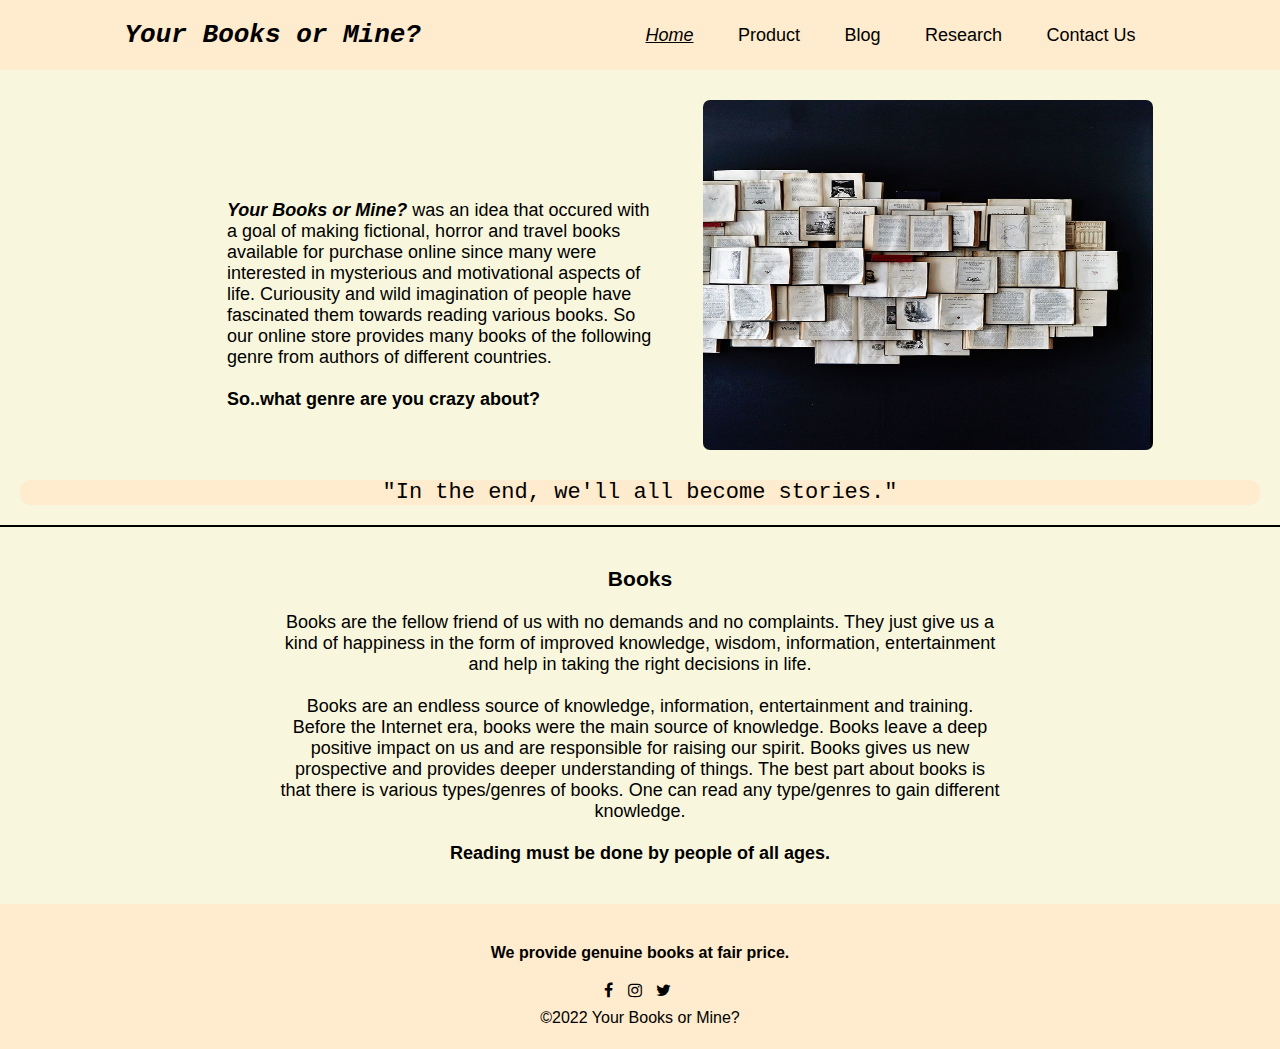
<file: index.html>
<!DOCTYPE html>
<html lang="en">
<head>
  <meta charset="UTF-8">
  <meta http-equiv="X-UA-Compatible" content="IE=edge">
  <meta name="viewport" content="width=device-width, initial-scale=1.0">
  <meta name="description" content="fictional, horror and inspirational books.">
  <title>Your Books or Mine?</title>
  <!-- linking social media icons -->
  <link rel="stylesheet" href="https://cdnjs.cloudflare.com/ajax/libs/font-awesome/4.7.0/css/font-awesome.min.css">
  <style>
    /* style for entire page */
    *{
      box-sizing: border-box;
      margin: 0px;
      padding: 0px;
      font-family: Arial, Helvetica, sans-serif;
    }
    /* style header h1 */
    h1{
      padding-right: 100px;
      font-style: italic;
      font-family: monospace;
    }
    /* style for quote div */
    .quote{
      text-align: center;
      margin: 20px;
      font-size: 22px;
      font-family: monospace;
      background-color:#ffebcd;
      border-radius: 10px;
    }
    /* styling main class div */
    .main{
      display: flex;
      justify-content:center;
      margin-top: 20px;
    }
  </style>
  <link rel="stylesheet" href="css/style.css">
</head>
<body style="background-color:#DAAA63;">
  <!-- wrapper for page -->
  <div style="width:100%;height:100%;background-color:#f8f7de;">
    <header>  
      <div>
        <h1>Your Books or Mine?</h1>
      </div>
        <!-- navigation bar  -->
          <nav>
             <ul>
               <li class="active"><a href="index.html">Home</a></li>
               <li><a href="webpages/product.html">Product</a></li>
               <li><a href="webpages/blog.html">Blog</a></li>
               <li><a href="webpages/research.html">Research</a></li>
               <li><a href="webpages/contact.html">Contact Us</a></li>
             </ul>
          </nav>
    </header>
    <!-- info about page -->
    <div class="main"> 
      <div class="info">
        <p>
         <span style="font-style: italic; ;"><strong>Your Books or Mine?</strong></span> was an idea that occured with a goal
         of making fictional, horror and travel books available for purchase online since many were interested in mysterious
         and motivational aspects of life. Curiousity and wild imagination of people have fascinated them towards reading various
         books. So our online store provides many books of the following genre from authors of different countries.
         <br><br>
         <strong>So..what genre are you crazy about? </strong>
        </p>
      </div>
      <div>
        <img src="images/bookish.jpeg" alt="some book.">
      </div>
    </div>
    <!-- div for quote -->
    <div>
      <p class="quote">"In the end, we'll all become stories."</p>
    </div>
    <hr color="black" size="3px">
    <!-- div for info about books -->
    <div class="info2">
      <div style="width: 60%;text-align: center;">
        <h3>Books</h3><br>
        <p>
          Books are the fellow friend of us with no demands and no complaints. They just give us a kind of happiness in 
          the form of improved knowledge, wisdom, information, entertainment and help in taking the right decisions in life.
        </p><br>
        <p>
          Books are an endless source of knowledge, information, entertainment and training. 
          Before the Internet era, books were the main source of knowledge. Books leave a deep positive impact on us
          and are responsible for raising our spirit. Books gives us new prospective and provides deeper understanding of things.
          The best part about books is that there is various types/genres of books. One can read any type/genres to gain
          different knowledge.
        </p><br>
        <p>
         <strong>Reading must be done by people of all ages.</strong>
        </p>
      </div>
    </div>
    <!-- footer using table tag -->
    <footer align="center">
      <div class="footer">
        <table style="width: 100%;">
          <tr>
            <td>
              <p>
               <h4> We provide genuine books at fair price. </h4>
              </p><br>
            </td>
          </tr>
          <tr>
            <td> <!-- link for social media -->
              <a href="#" class="fa fa-facebook"></a>
	            <a href="#" class="fa fa-instagram"></a>
            	<a href="#" class="fa fa-twitter"></a>
            </td>
          </tr><br>
          <tr>
            <td>
              &copy;2022 Your Books or Mine? 
            </td>
          </tr>
        </table>
      </div>
    </footer>
  </div>
</body>
</html>
</file>
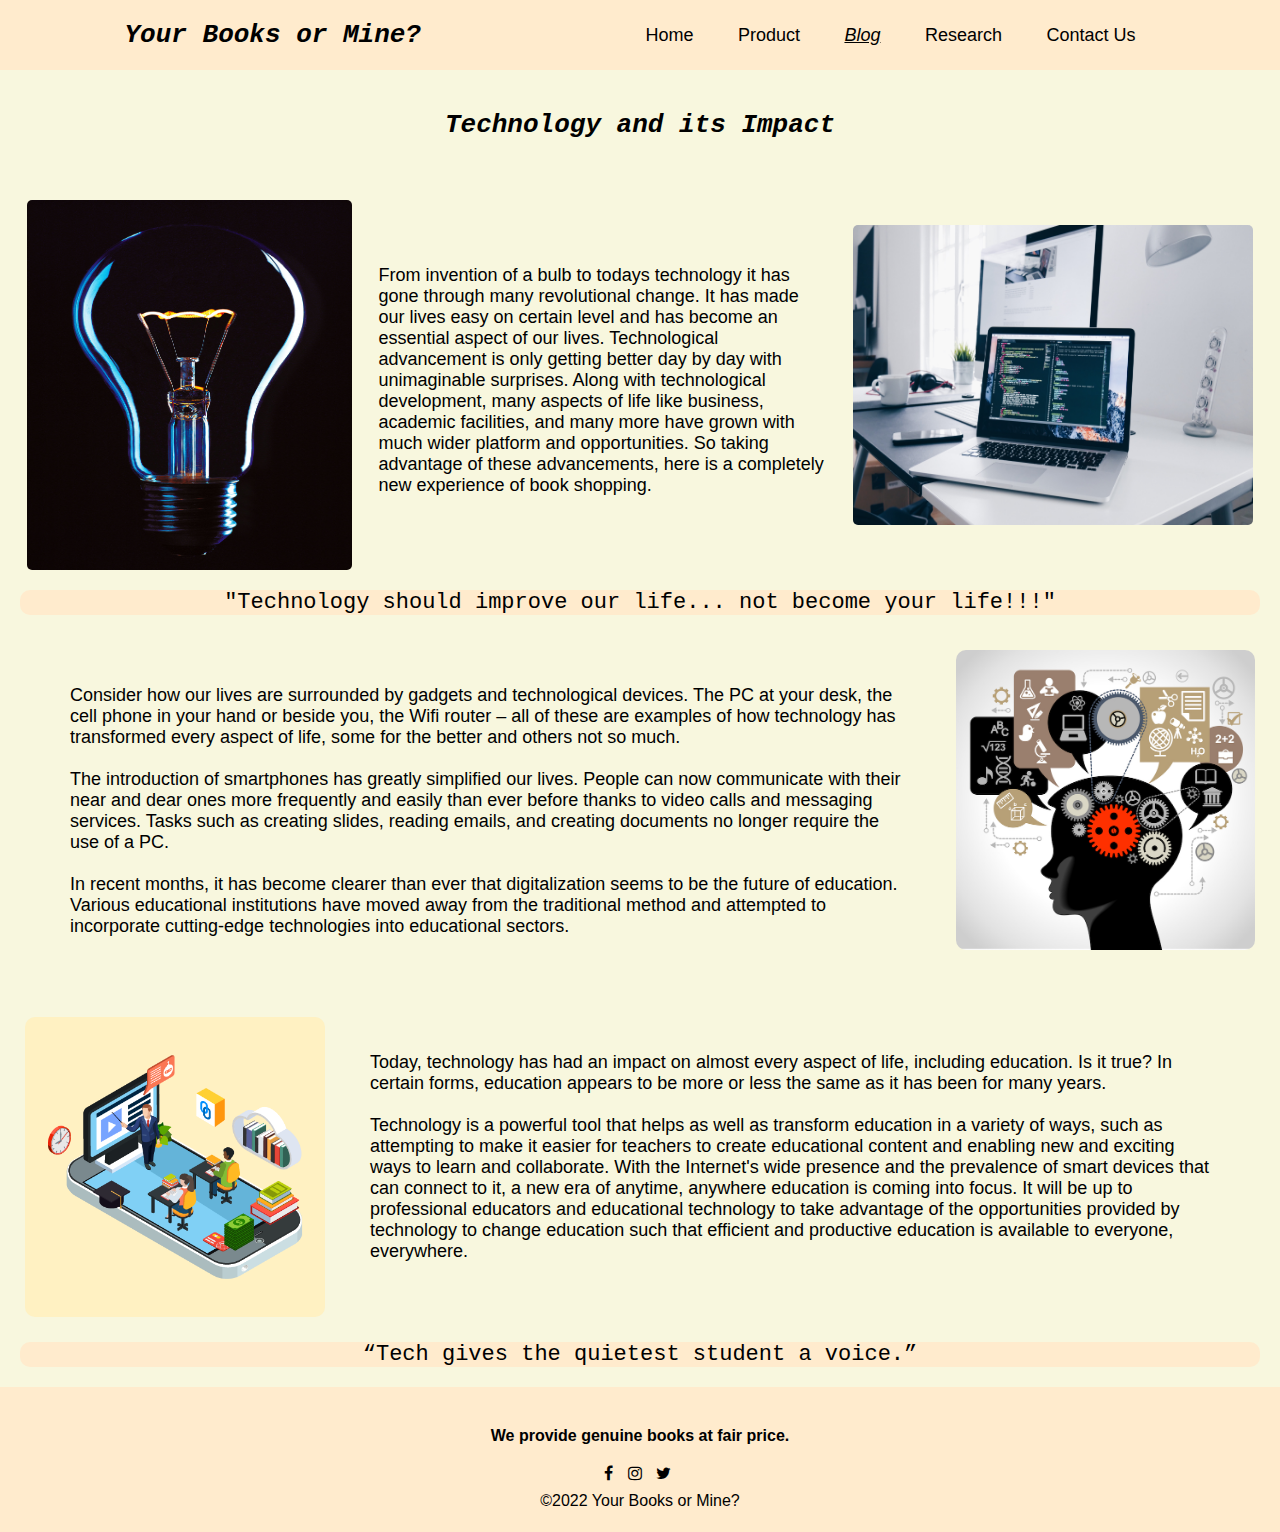
<file: webpages/blog.html>
<!DOCTYPE html>
<html lang="en">
<head>
  <meta charset="UTF-8">
  <meta http-equiv="X-UA-Compatible" content="IE=edge">
  <meta name="viewport" content="width=device-width, initial-scale=1.0">
  <title>Your Books or Mine?</title>
  <!-- linking social media icons -->
  <link rel="stylesheet" href="https://cdnjs.cloudflare.com/ajax/libs/font-awesome/4.7.0/css/font-awesome.min.css">
  <style>
    /* style for entire page */
    *{
      box-sizing: border-box;
      margin: 0px;
      padding: 0px;
      font-family: Arial, Helvetica, sans-serif; 
    }
    /* style header h1 */
    h1{
      padding-right: 100px;
      font-style: italic;
      font-family: monospace;
    }
    /* style header link */
    h1 a{
      text-decoration: none;
      color:black;
      font-family: monospace;
    }
    /* styling h3 tag */
    h3{
      margin: 40px;
      font-style: italic;
      font-size: xx-large;
      font-family:monospace
    }
  </style>
  <link rel="stylesheet" href="../css/style.css">
</head>
<body style="background-color:#DAAA63;">
   <!-- wrapper for page -->
   <div style="width:100%;height:100%;background-color:#f8f7de;">
    <header>
      <div>
        <h1><a href="../index.html"> Your Books or Mine? </a></h1>
      </div>
        <!-- navigation bar  -->
          <nav>
             <ul>
               <li><a href="../index.html">Home</a></li>
               <li><a href="product.html">Product</a></li>
               <li class="active"><a href="blog.html">Blog</a></li>
               <li><a href="research.html">Research</a></li>
               <li><a href="contact.html">Contact Us</a></li>
             </ul>
          </nav>
    </header>  
    <!-- div for h3 title -->
    <div style="text-align: center;">
      <h3>Technology and its Impact</h3>
    </div>
    <!-- div for imgs and info -->
    <div class="container">
      <img src="../images/bulb.jpg" alt="bulb" style="height: 370px;width: 325px; border-radius: 5px;">
      <div style="padding-top: 75px; width: 35%;">
        <p>
          From invention of a bulb to todays technology it has gone through many 
          revolutional change. It has made our lives easy on certain level and has
          become an essential aspect of our lives. Technological advancement is only
          getting better day by day with unimaginable surprises. Along with technological
          development, many aspects of life like business, academic facilities, and many
          more have grown with much wider platform and opportunities. So taking advantage
          of these advancements, here is a completely new experience of book shopping.
        </p>
      </div>
      <img src="../images/current.jpg" alt="todaystech" style="height: 300px; width:400px;margin-top: 35px;border-radius: 5px;">
    </div>
    <!-- div for quote -->
    <div>
      <p class="quote">"Technology should improve our life... not become your life!!!"</p>
    </div>
    <!-- div for info and img -->
    <div style="display: flex;margin: 25px;">
      <p style="padding: 45px;">
        Consider how our lives are surrounded by gadgets and technological devices. 
        The PC at your desk, the cell phone in your hand or beside you, the Wifi router 
        – all of these are examples of how technology has transformed every aspect of 
        life, some for the better and others not so much. <br><br>
        The introduction of smartphones has greatly simplified our lives. People 
        can now communicate with their near and dear ones more frequently and easily 
        than ever before thanks to video calls and messaging services. Tasks such as 
        creating slides, reading emails, and creating documents no longer require the
        use of a PC. <br><br>
        In recent months, it has become clearer than ever that digitalization seems 
        to be the future of education. Various educational institutions have moved 
        away from the traditional method and attempted to incorporate cutting-edge 
        technologies into educational sectors.
      </p>
      <img src="../images/impact.jpeg" alt="impact" style="height: 300px;border-radius: 10px;">
    </div>
    <!-- div for img and info -->
    <div style="display: flex;margin: 25px;">
      <img src="../images/eduaction.png" alt="educationsector" style="height: 300px;border-radius: 10px;">
      <p style="padding: 45px;">
        Today, technology has had an impact on almost every aspect of life, including 
        education. Is it true? In certain forms, education appears to be more or less 
        the same as it has been for many years. <br><br>
        Technology is a powerful tool that helps as well as transform education in a 
        variety of ways, such as attempting to make it easier for teachers to create 
        educational content and enabling new and exciting ways to learn and collaborate. 
        With the Internet's wide presence and the prevalence of smart devices that can 
        connect to it, a new era of anytime, anywhere education is coming into focus. 
        It will be up to professional educators and educational technology to take 
        advantage of the opportunities provided by technology to change education such 
        that efficient and productive education is available to everyone, everywhere.
      </p>
    </div>
    <!-- div for second quote -->
    <div>
      <p class="quote">“Tech gives the quietest student a voice.”</p>
    </div>
    <!-- footer using table tag -->
    <footer align="center">
      <div class="footer">
        <table style="width: 100%;">
          <tr>
            <td>
              <p>
               <h4> We provide genuine books at fair price. </h4>
              </p><br>
            </td>
          </tr>
          <tr>
            <td> <!-- link for social media -->
              <a href="#" class="fa fa-facebook"></a>
	            <a href="#" class="fa fa-instagram"></a>
            	<a href="#" class="fa fa-twitter"></a>
            </td>
          </tr><br>
          <tr>
            <td>
              &copy;2022 Your Books or Mine? 
            </td>
          </tr>
        </table>
      </div>
    </footer>
  </div>
</body>
</html>
</file>
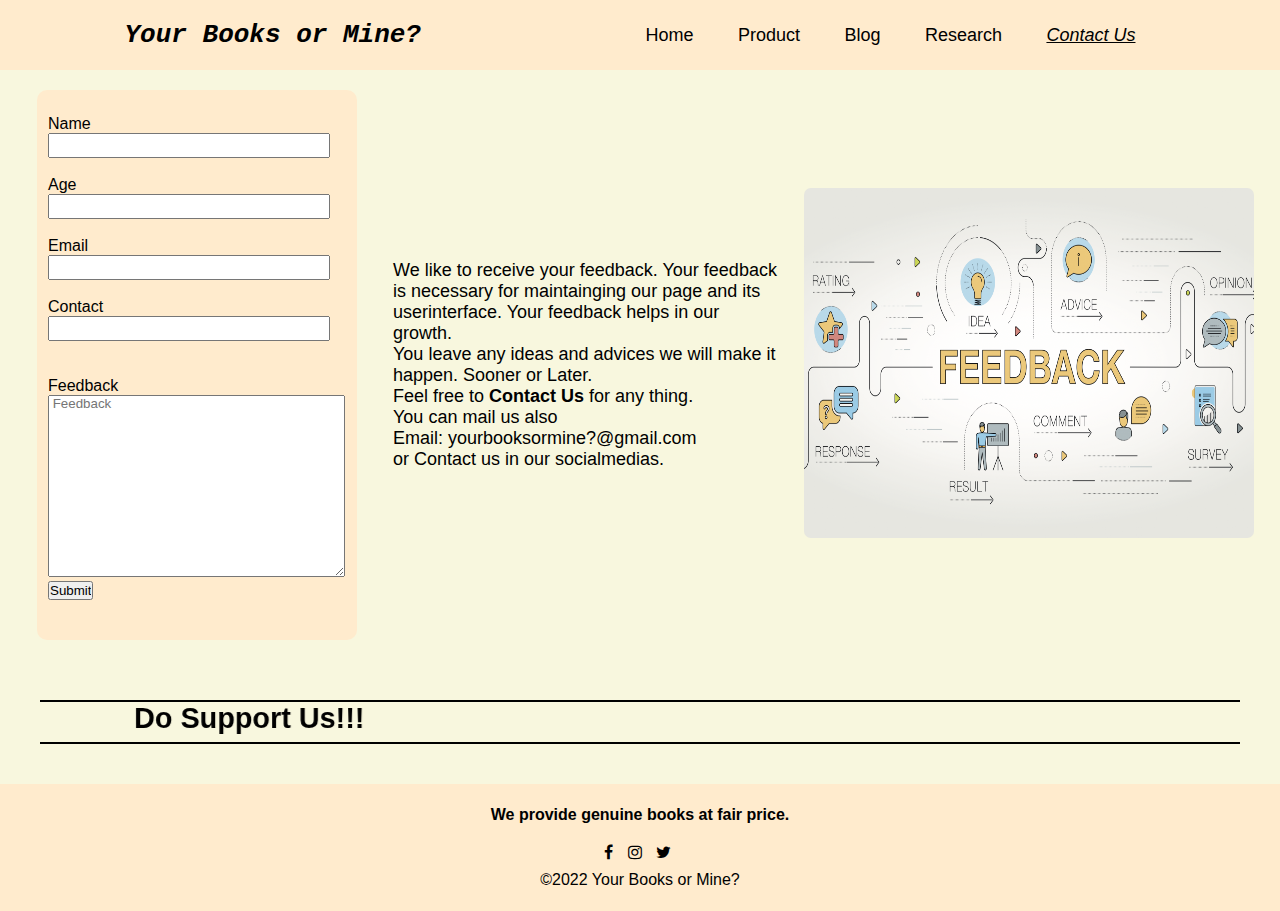
<file: webpages/contact.html>
<!DOCTYPE html>
<html lang="en">
<head>
  <meta charset="UTF-8">
  <meta http-equiv="X-UA-Compatible" content="IE=edge">
  <meta name="viewport" content="width=device-width, initial-scale=1.0">
  <title>Your Books or Mine?</title>
  <!-- linking social media icons -->
  <link rel="stylesheet" href="https://cdnjs.cloudflare.com/ajax/libs/font-awesome/4.7.0/css/font-awesome.min.css">
  <style>
    /* style for entire page */
     *{
      box-sizing: border-box;
      margin: 0px;
      padding: 0px;
      font-family: Arial, Helvetica, sans-serif; 
    }
    /* style for header h1 */
    h1{
      padding-right: 100px;
      font-style: italic;
      font-family: monospace;
    }
    /* style h1 link */
    h1 a{
      text-decoration: none;
      color:black;
      font-family: monospace;
    }
    /* style for img */
    img{
      height: 300px;
      margin: 10px;
      width: 450px; 
    }
    /* style for all p tags */
    p{
      font-size: 17px;
    }
  </style>
  <link rel="stylesheet" href="../css/style.css">
</head>
<body style="background-color:#DAAA63;">
   <!-- wrapper for page -->
  <div style="width:100%;height:100%;background-color:#f8f7de;">
    <header>
      <div>
        <h1><a href="../index.html"> Your Books or Mine? </a></h1>
      </div>
        <!-- navigation bar  -->
          <nav>
             <ul>
               <li><a href="../index.html">Home</a></li>
               <li><a href="product.html">Product</a></li>
               <li><a href="blog.html">Blog</a></li>
               <li><a href="research.html">Research</a></li>
               <li class="active"><a href="contact.html">Contact Us</a></li>
             </ul>
          </nav>
    </header>  
    <!-- div for form, img and info -->
    <div class="container01">
      <!-- div for form -->
      <div class="form">
        <form name="messageForm" onsubmit="validateForm()">
          <label>Name</label>
          <input type="text" name="name" class="input">
          <br>
          <label>Age</label>
          <input type="number" name="age" class="input">
          <br>
          <label>Email</label>
          <input type="text" name="mail" class="input">
          <br>
          <label>Contact</label>
          <input type="text" name="contact" class="input">
          <br><br>
          <label>Feedback</label>
          <br>
          <textarea rows="12" cols="35" name="message" placeholder=" Feedback "></textarea>
          <br>
          <input type="submit" value="Submit">
        </form>
      </div>
      <!-- div for info -->
      <div style="width: 30%;">
        <p>
          We like to receive your feedback. Your feedback is necessary for maintainging
          our page and its userinterface. Your feedback helps in our growth.
          <br>
          You leave any ideas and advices we will make it happen. Sooner or Later.
          <br>
          Feel free to <strong>Contact Us</strong> for any thing.
          <br>
          You can mail us also <br> Email: yourbooksormine?@gmail.com <br>
          or Contact us in our socialmedias.
        </p>
      </div>
      <!-- div for img -->
      <div>
        <img src="../images/Feedback.png" alt="">
      </div>
    </div>
    <!-- div for text animation -->
    <div style="height: 12%; font-size: larger;margin: 40px;">
      <hr color="black" size="3px">
      <h2><marquee behavior="alternate" direction="right" scrollamount="12"> Do Support Us!!!</marquee></h2>
      <hr color="black" size="3px">
    </div>
    <!-- footer using table tag -->
    <footer align="center">
      <div class="footer">
        <table style="width: 100%;">
          <tr>
            <td>
              <p>
               <h4> We provide genuine books at fair price. </h4>
              </p><br>
            </td>
          </tr>
          <tr>
            <td> <!-- link for social media -->
              <a href="#" class="fa fa-facebook"></a>
	            <a href="#" class="fa fa-instagram"></a>
            	<a href="#" class="fa fa-twitter"></a>
            </td>
          </tr>
          <tr>
            <td>
              &copy;2022 Your Books or Mine? 
            </td>
          </tr>
        </table>
      </div>
    </footer>
    <!-- js for form validation -->
    <script type="text/javascript">
			function validateForm()
      // calls all the field that does not need to be empty
			{
				var Name = document.forms["messageForm"]["name"].value;
				var age = document.forms["messageForm"]["age"].value;
        var mail = document.forms["messageForm"]["mail"].value;
        var contact = document.forms["messageForm"]["contact"].value;
				var messageDetails = document.forms["messageForm"]["message"].value;
				//alert(messageDetails);
				if (Name == "" || age == "" || mail == "" || contact == "" || messageDetails == "") 
				{
					alert("Fields are Empty!!! Provide Feedback");
				}
				else
				{
					alert("Your Feedback has been recorded")
				}
			}
		</script>
  </div>
</body>
</html>
</file>
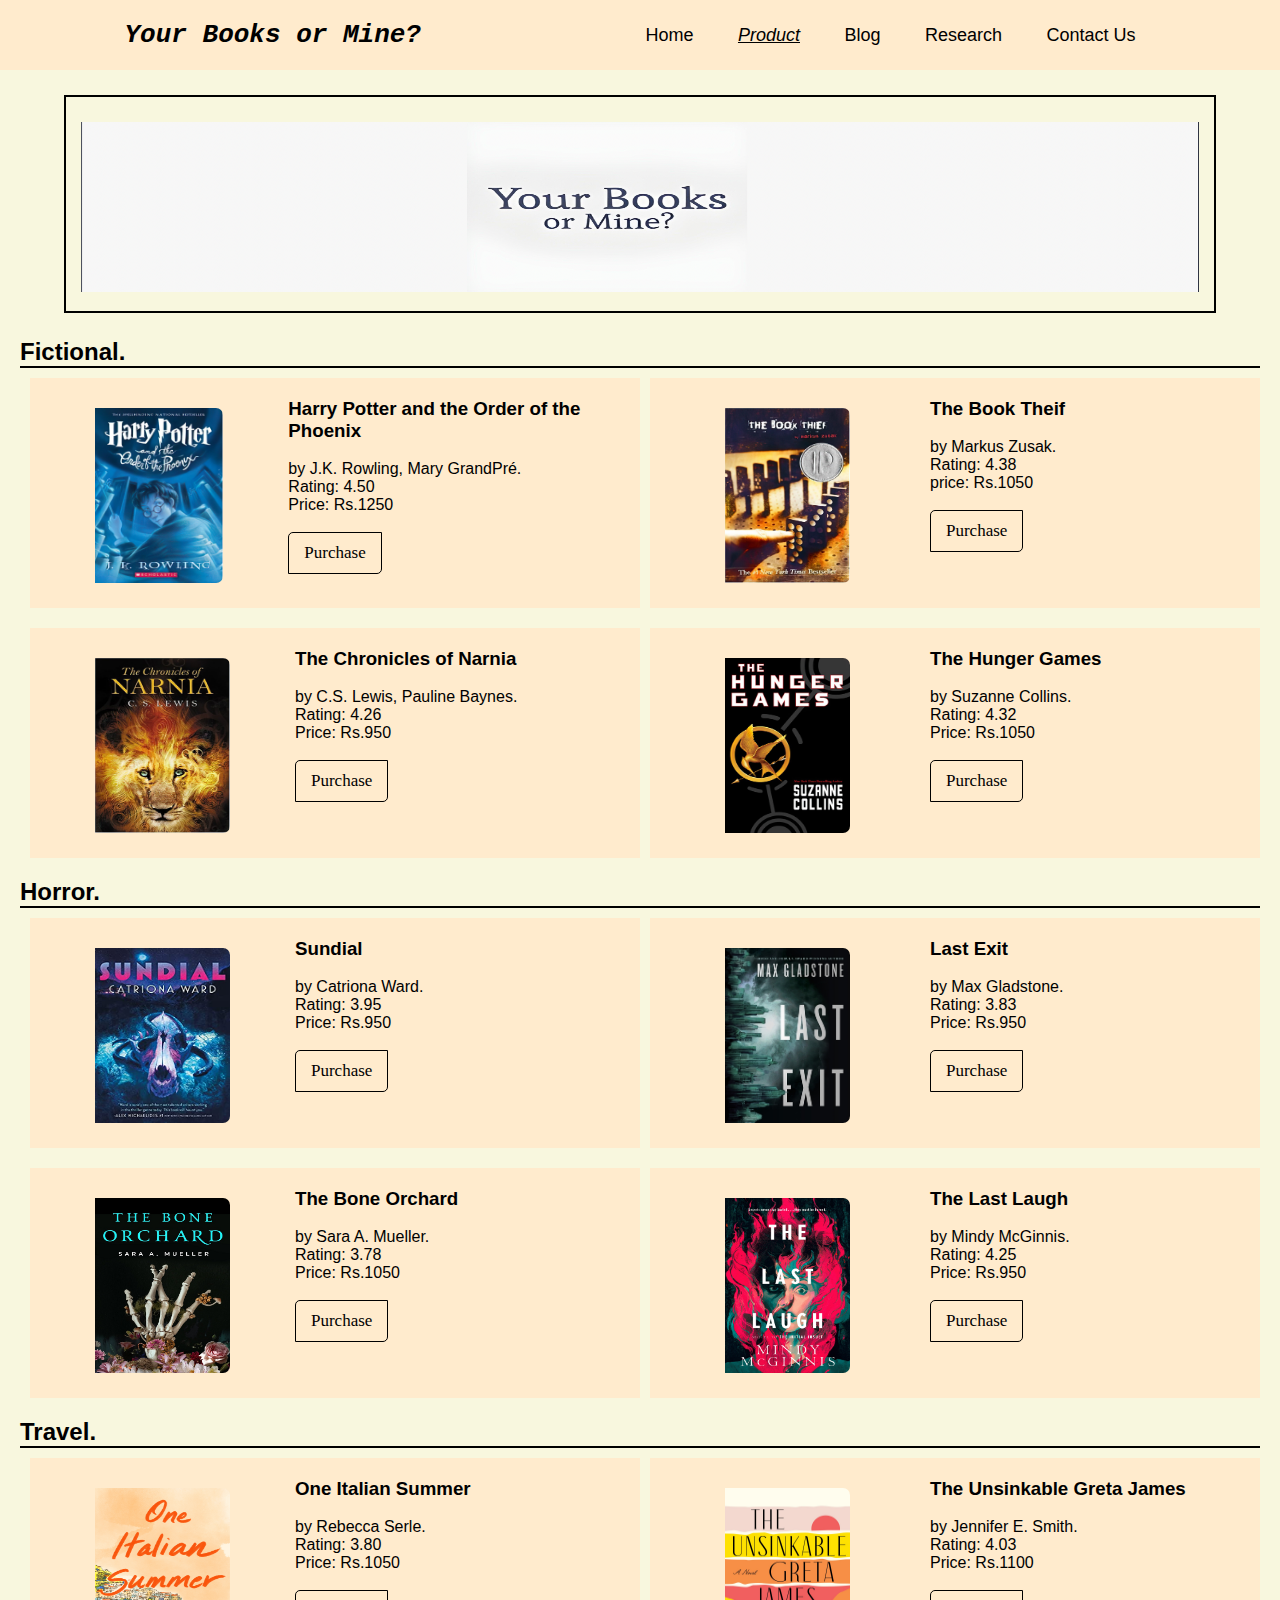
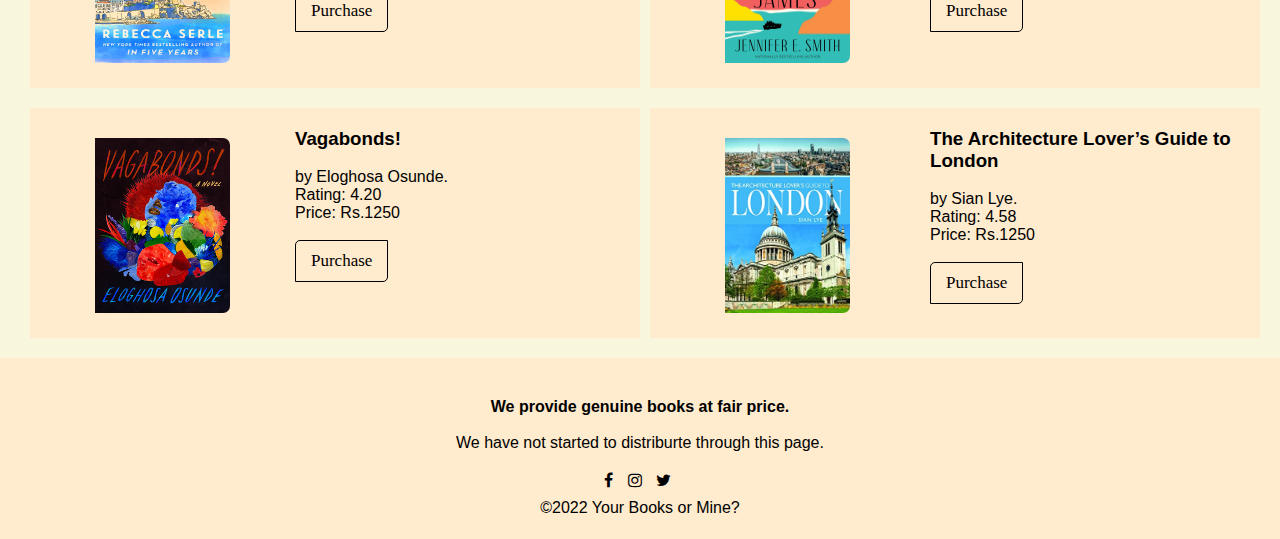
<file: webpages/product.html>
<!DOCTYPE html>
<html lang="en">
<head>
  <meta charset="UTF-8">
  <meta http-equiv="X-UA-Compatible" content="IE=edge">
  <meta name="viewport" content="width=device-width, initial-scale=1.0">
  <title>Your Books or Mine?</title>
  <!-- linking social media icons -->
  <link rel="stylesheet" href="https://cdnjs.cloudflare.com/ajax/libs/font-awesome/4.7.0/css/font-awesome.min.css">
  <style>
    /* style for entire page */
    *{
      box-sizing: border-box;
      margin: 0px;
      padding: 0px;
      font-family: Arial, Helvetica, sans-serif; 
    }
    /* style header h1 */
    h1{
      padding-right: 100px;
      font-style: italic;
      font-family: monospace;
    }
    /* style header link */
    h1 a{
      text-decoration: none;
      color:black;
      font-family: monospace;
    }
  </style>
  <link rel="stylesheet" href="../css/style.css">
</head>
<body style="background-color:#DAAA63;">
  <!-- wrapper for page -->
  <div style="width:100%;height:100%;background-color:#f8f7de;">
    <header>
      <div>
        <h1><a href="../index.html"> Your Books or Mine? </a></h1>
      </div>
        <!-- navigation bar  -->
          <nav>
             <ul>
               <li><a href="../index.html">Home</a></li>
               <li class="active"><a href="product.html">Product</a></li>
               <li><a href="blog.html">Blog</a></li>
               <li><a href="research.html">Research</a></li>
               <li><a href="contact.html">Contact Us</a></li>
             </ul>
          </nav>
    </header>  
    <!-- div for slider -->
    <div class="slider">
      <div id="img">
        <img src="../images/logo.png" alt="logo">
      </div>
    </div>
    <!-- div for fiction 2 books -->
    <div style="margin: 20px;">
      <label><h2>Fictional.</h2></label>
      <hr color="black" size="3px">
      <div style="display: flex; margin-top: 10px;">
        <!-- div for book and img -->
        <div class="books">
          <img src="../images/harrypotter.jpeg" alt="" style="padding-left: 65px; height: 175px;width: 200px;">
          <div style="padding-left: 65px;">
            <p>
              <h3>Harry Potter and the Order of the Phoenix</h3><br>
              by J.K. Rowling, Mary GrandPré. <br> Rating: 4.50 <br>
              Price: Rs.1250
            </p><br>
            <button onclick="btn()">Purchase</button>
          </div>
        </div><br>
        <!-- div for book and img -->
        <div class="books">
          <img src="../images/thebooktheif.jpeg" alt="" style="padding-left: 75px;height: 175px;width: 200px;">
          <div style="padding-left: 80px;">
            <p>
              <h3>The Book Theif</h3><br>
              by Markus Zusak. <br> Rating: 4.38 <br>
              price: Rs.1050
            </p><br>
            <button onclick="btn()">Purchase</button>
          </div>
        </div>
      </div>
    </div>
    <!-- div for fiction 2 book -->
    <div style="margin: 20px;">
      <div style="display: flex;justify-content: space-between;">
        <!-- div for book and img -->
        <div class="books">
          <img src="../images/narnia.jpeg" alt="" style="padding-left: 65px;height: 175px;width: 200px;">
          <div style="padding-left: 65px;">
            <p>
              <h3>The Chronicles of Narnia</h3><br>
              by C.S. Lewis, Pauline Baynes. <br> Rating: 4.26 <br>
              Price: Rs.950
            </p><br>
            <button onclick="btn()">Purchase</button>
          </div>
        </div><br>
         <!-- div for book and img -->
        <div class="books">
          <img src="../images/hungergames.jpeg" alt="" style="padding-left: 75px;height: 175px;width: 200px;">
          <div style="padding-left: 80px;">
            <p>
              <h3>The Hunger Games</h3><br>
              by Suzanne Collins. <br> Rating: 4.32 <br>
              Price: Rs.1050
            </p><br>
            <button onclick="btn()">Purchase</button>
          </div>
        </div>
      </div>
    </div>
    <!-- div for 2 horror books -->
    <div style="margin: 20px;">
      <label><h2>Horror.</h2></label>
      <hr color="black" size="3px">
      <div style="display: flex; margin-top: 10px;">
        <!-- div for book and img -->
        <div class="books">
          <img src="../images/sundial.jpg" alt="" style="padding-left: 65px;height: 175px;width: 200px;">
          <div style="padding-left: 65px;">
            <p>
              <h3>Sundial</h3><br>
              by Catriona Ward. <br> Rating: 3.95 <br>
              Price: Rs.950
            </p><br>
            <button onclick="btn()">Purchase</button>
          </div>
        </div><br>
        <!-- div for book and img -->
        <div class="books">
          <img src="../images/lastexit.jpeg" alt="" style="padding-left: 75px;height: 175px;width: 200px;">
          <div style="padding-left: 80px;">
            <p>
              <h3>Last Exit</h3><br>
              by Max Gladstone. <br> Rating: 3.83 <br>
              Price: Rs.950
            </p><br>
            <button onclick="btn()">Purchase</button>
          </div>
        </div>
      </div>
    </div>
    <!-- div for 2 horror books -->
    <div style="margin: 20px;">
      <div style="display: flex;justify-content: space-between;">
        <!-- div for book and img -->
        <div class="books">
          <img src="../images/theorchid.jpeg" alt="" style="padding-left: 65px;height: 175px;width: 200px;">
          <div style="padding-left: 65px;">
            <p>
              <h3>The Bone Orchard</h3><br>
              by Sara A. Mueller. <br> Rating: 3.78 <br>
              Price: Rs.1050
            </p><br>
            <button onclick="btn()">Purchase</button>
          </div>
        </div><br>
        <!-- div for book and img -->
        <div class="books">
          <img src="../images/lastlaugh.jpeg" alt="" style="padding-left: 75px;height: 175px;width: 200px;">
          <div style="padding-left: 80px;">
            <p>
              <h3>The Last Laugh</h3><br>
              by Mindy McGinnis. <br> Rating: 4.25 <br>
              Price: Rs.950
            </p><br>
            <button onclick="btn()">Purchase</button>
          </div>
        </div>
      </div>
    </div>
    <!-- div for 2 travel books -->
    <div style="margin: 20px;">
      <label><h2>Travel.</h2></label>
      <hr color="black" size="3px">
      <div style="display: flex; margin-top: 10px;">
        <!-- div for book and img -->
        <div class="books">
          <img src="../images/oneitalian.jpeg" alt="" style="padding-left: 65px;height: 175px;width: 200px;">
          <div style="padding-left: 65px;">
            <p>
              <h3>One Italian Summer</h3><br>
              by Rebecca Serle. <br> Rating: 3.80 <br>
              Price: Rs.1050
            </p><br>
            <button onclick="btn()">Purchase</button>
          </div>
        </div><br>
        <!-- div for book and img -->
        <div class="books">
          <img src="../images/unsinkable.jpeg" alt="" style="padding-left: 75px;height: 175px;width: 200px;">
          <div style="padding-left: 80px;">
            <p>
              <h3>The Unsinkable Greta James</h3><br>
              by Jennifer E. Smith. <br> Rating: 4.03 <br>
              Price: Rs.1100
            </p><br>
            <button onclick="btn()">Purchase</button>
          </div>
        </div>
      </div>
    </div>
    <!-- div for 2 travel books -->
    <div style="margin: 20px;">
      <div style="display: flex;justify-content: space-between;">
        <!-- div for book and img -->
        <div class="books">
          <img src="../images/vagabonds.jpeg" alt="" style="padding-left: 65px;height: 175px;width: 200px;">
          <div style="padding-left: 65px;">
            <p>
              <h3>Vagabonds!</h3><br>
              by Eloghosa Osunde. <br> Rating: 4.20 <br>
              Price: Rs.1250
            </p><br>
            <button onclick="btn()">Purchase</button>
          </div>
        </div><br>
        <!-- div for book and img -->
        <div class="books">
          <img src="../images/london.jpg" alt="" style="padding-left: 75px;height: 175px;width: 200px;">
          <div style="padding-left: 80px;">
            <p>
              <h3>The Architecture Lover’s Guide to London</h3><br>
              by Sian Lye. <br> Rating: 4.58 <br>
              Price: Rs.1250
            </p><br>
            <button onclick="btn()">Purchase</button>
          </div>
        </div>
      </div>
    </div>
    <!-- footer using table tag -->
    <footer align="center">
      <div class="footer">
        <table style="width: 100%;">
          <tr>
            <td>
              <p>
               <h4> We provide genuine books at fair price. </h4><br>
               We have not started to distriburte through this page.
              </p><br>
            </td>
          </tr>
          <tr>
            <td> <!-- link for social media -->
              <a href="#" class="fa fa-facebook"></a>
	            <a href="#" class="fa fa-instagram"></a>
            	<a href="#" class="fa fa-twitter"></a>
            </td>
          </tr><br>
          <tr>
            <td>
              &copy;2022 Your Books or Mine? 
            </td>
          </tr>
        </table>
      </div>
    </footer>
     <!-- link for external js -->
    <script src="../js/product.js"></script>
  </div>
</body>
</html>
</file>
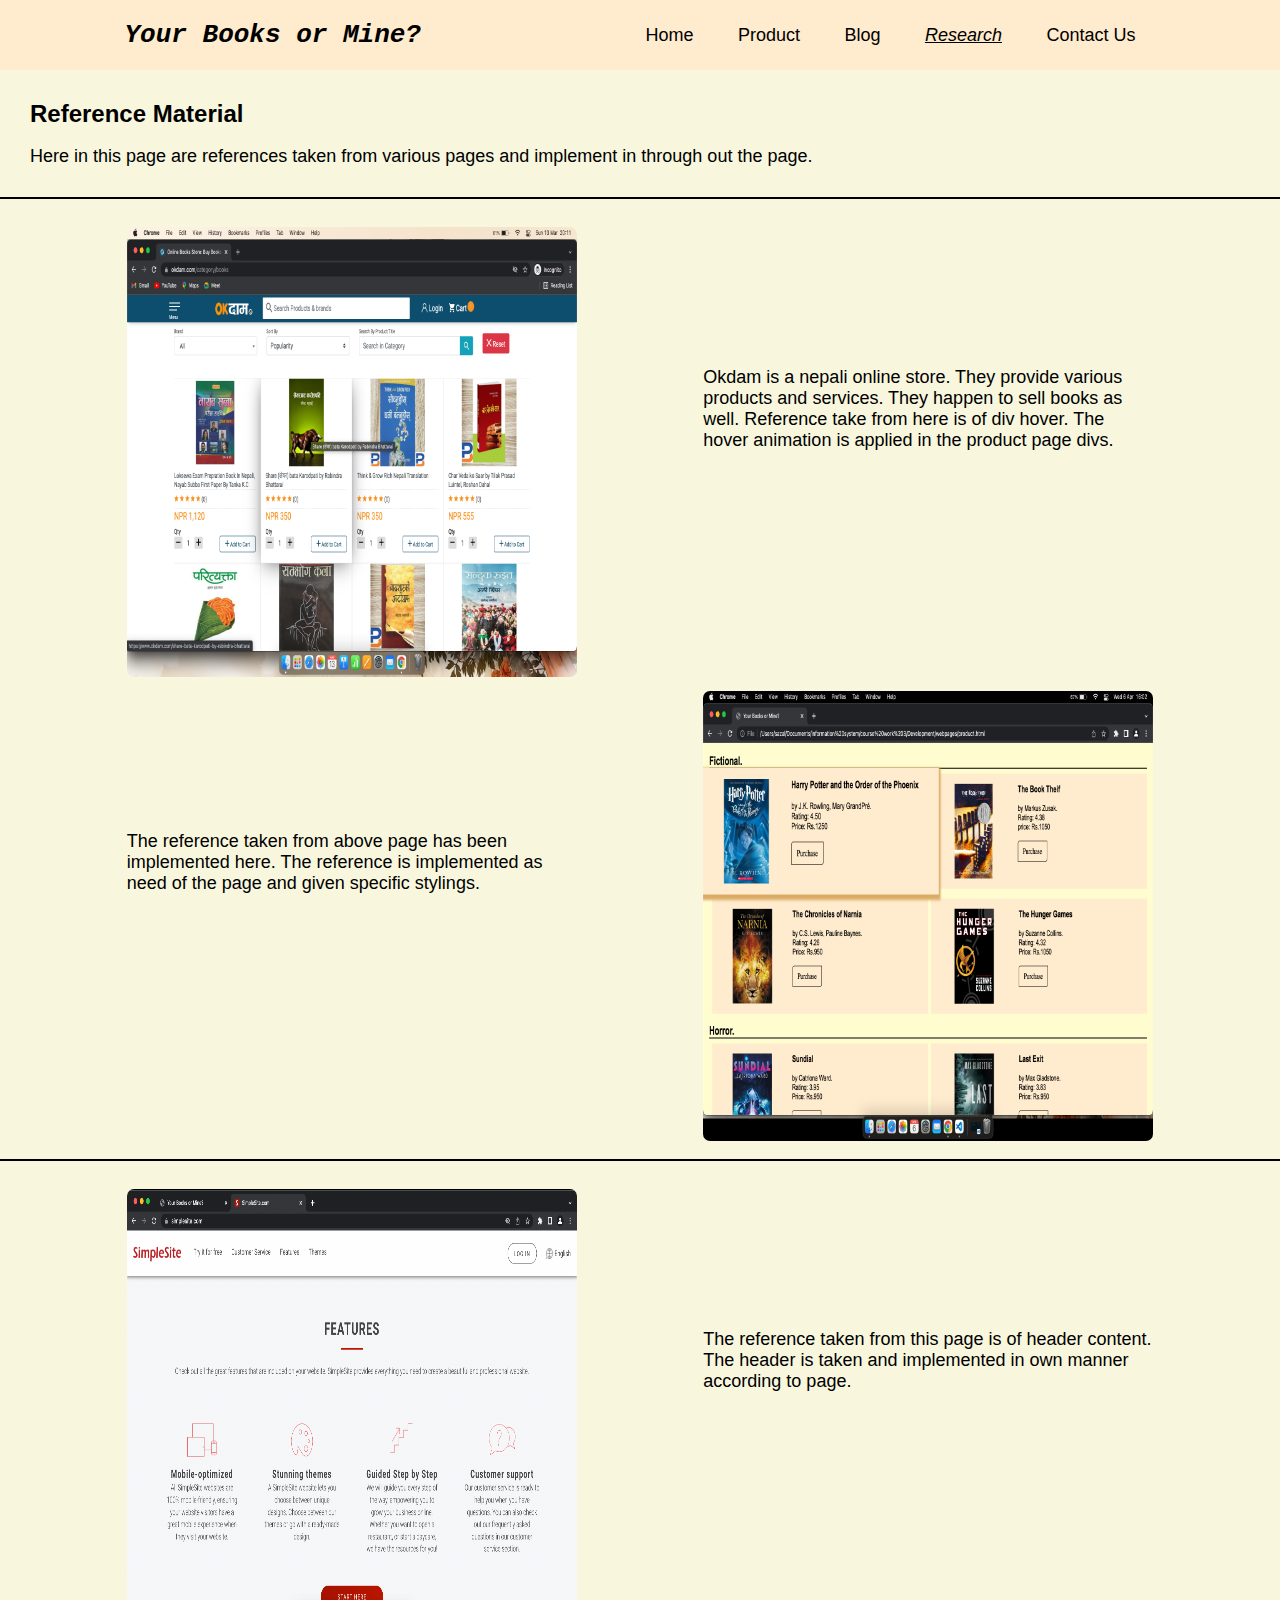
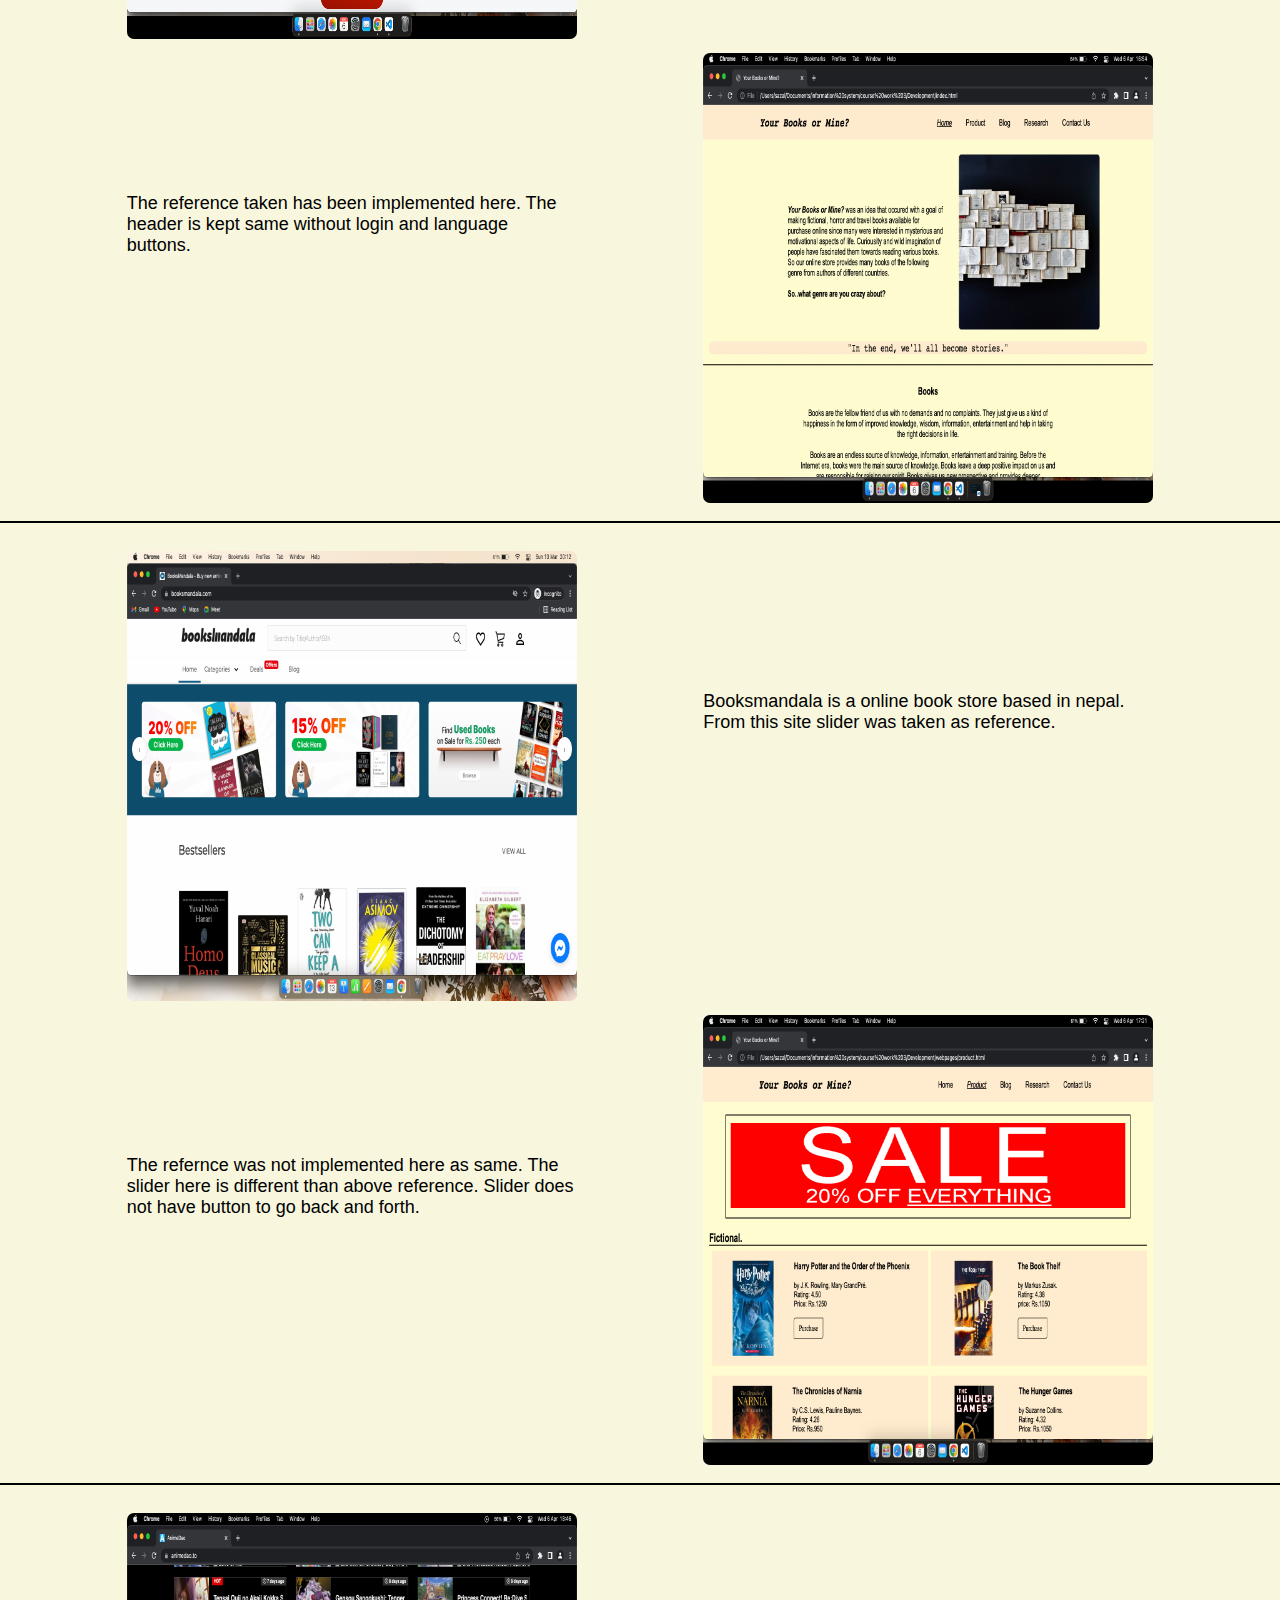
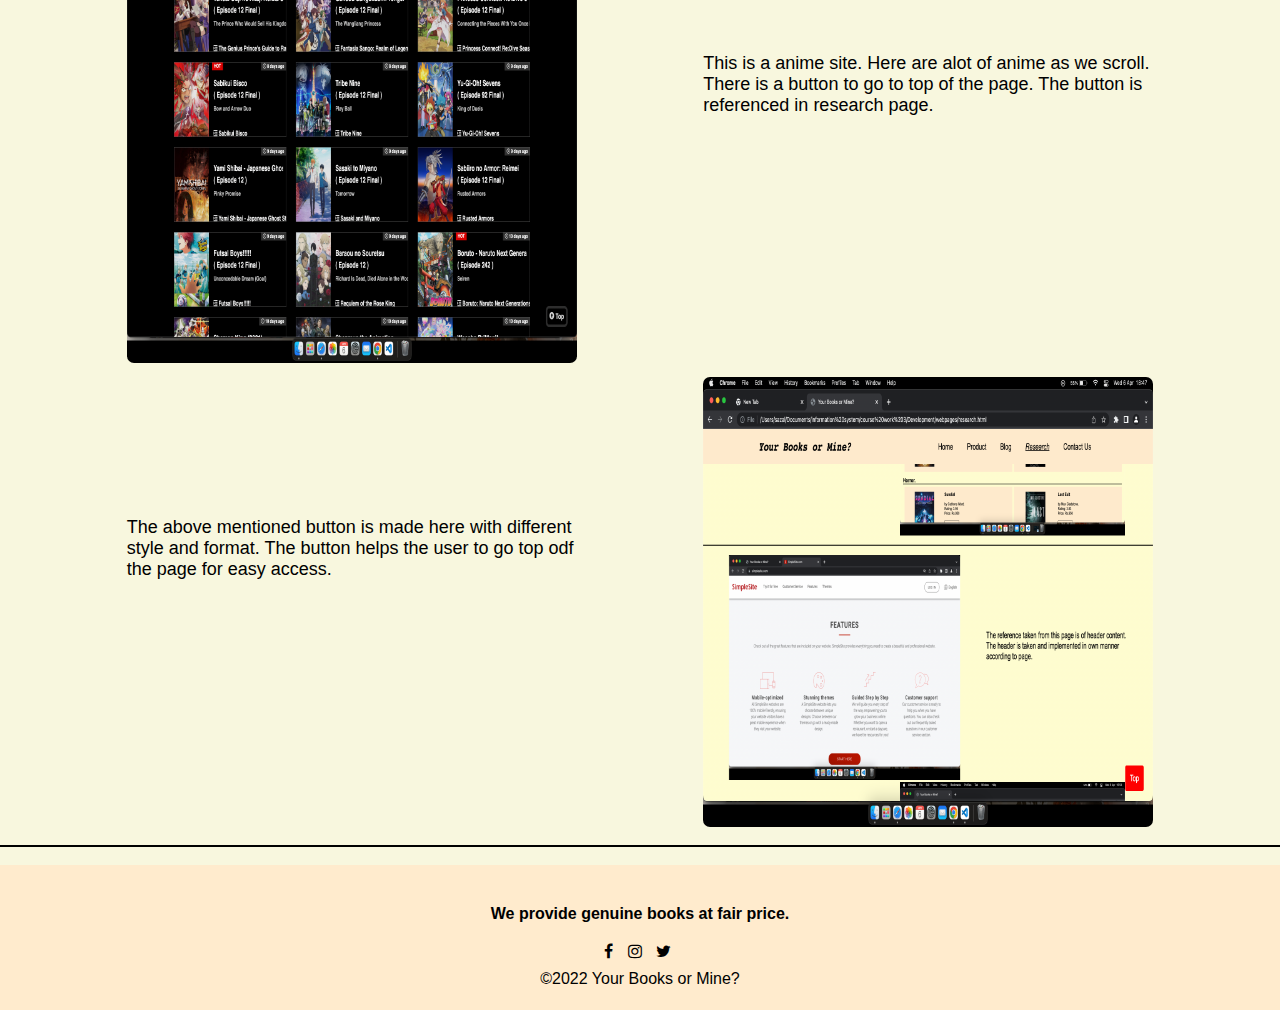
<file: webpages/research.html>
<!DOCTYPE html>
<html lang="en">
<head>
  <meta charset="UTF-8">
  <meta http-equiv="X-UA-Compatible" content="IE=edge">
  <meta name="viewport" content="width=device-width, initial-scale=1.0">
  <title>Your Books or Mine?</title>
  <!-- linking social media icons -->
  <link rel="stylesheet" href="https://cdnjs.cloudflare.com/ajax/libs/font-awesome/4.7.0/css/font-awesome.min.css">
  <style>
    /* style for entire page */
    *{
      box-sizing: border-box;
      margin: 0px;
      padding: 0px;
      font-family: Arial, Helvetica, sans-serif; 
    }
    /* style for header h1 */
    h1{
      padding-right: 100px;
      font-style: italic;
      font-family: monospace;
    }
    /* styling header link */
    h1 a{
      text-decoration: none;
      color:black;
      font-family: monospace;
    }
  </style>
  <link rel="stylesheet" href="../css/style.css">
</head>
<body style="background-color:#DAAA63;">
  <!-- wrapper for page -->
  <div style="width:100%;height:100%;background-color:#f8f7de;">
   <header>
     <div>
       <h1><a href="../index.html"> Your Books or Mine? </a></h1>
     </div>
       <!-- navigation bar  -->
         <nav>
            <ul>
              <li><a href="../index.html">Home</a></li>
              <li><a href="product.html">Product</a></li>
              <li><a href="blog.html">Blog</a></li>
              <li class="active"><a href="research.html">Research</a></li>
              <li><a href="contact.html">Contact Us</a></li>
            </ul>
         </nav>
   </header> 
   <!-- info about page -->
   <div class="ref">
     <h2>Reference Material</h2><br>
     <p>
       Here in this page are references taken from various pages and implement in 
       through out the page.
     </p>
   </div> 
   <hr color="black" size="3px"><br>
   <!-- div for 1st refrence img -->
   <div>
    <div class="ref1">
      <a href="https://www.okdam.com/category/books" target="_blank"><img src="../images/refproducthover.png" alt="" style="height: 450px;"></a>
      <p style="width: 450px; padding-top: 150px;">
        Okdam is a nepali online store. They provide various products and services.
        They happen to sell books as well. Reference take from here is of div hover.
        The hover animation is applied in the product page divs.
      </p>
     </div>
     <div class="ref1">
       <p style="width: 450px;padding-top: 150px;">
        The reference taken from above page has been implemented here. The reference is 
        implemented as need of the page and given specific stylings.
       </p>
       <img src="../images/productdivhover.png" alt="" style="height: 450px;">
     </div>
   </div><br>
   <hr color="black" size="3px"><br>
   <!-- div for 2nd reference img -->
   <div>
    <div class="ref1">
      <a href="https://www.simplesite.com/" target="_blank"><img src="../images/headerref.png" alt="" style="height: 450px;" ></a>
      <p style="width: 450px;padding-top: 150px;">
        The reference taken from this page is of header content. The header is taken 
        and implemented in own manner according to page.
      </p>
    </div>
    <div class="ref1">
      <p style="width: 450px; padding-top: 150px;">
        The reference taken has been implemented here. The header is kept same without
        login and language buttons.
      </p>
      <img src="../images/header.png" alt="" style="height: 450px;">
    </div>
   </div><br>
   <hr color="black" size="3px"><br>
   <!-- div for 3rd reference img -->
   <div>
    <div class="ref1">
      <a href="https://booksmandala.com/" target="_blank"><img src="../images/sliderref.png" alt="" style="height: 450px;" ></a>
      <p style="width: 450px;padding-top: 150px;">
        Booksmandala is a online book store based in nepal. From this site slider 
        was taken as reference. 
      </p>
    </div>
    <div class="ref1">
      <p style="width: 450px; padding-top: 150px;">
        The refernce was not implemented here as same. The slider here is different
        than above reference. Slider does not have button to go back and forth.
      </p>
      <img src="../images/slider.png" alt="" style="height: 450px;">
    </div>
   </div><br>
   <hr color="black" size="3px"><br>
   <!-- div for 3rd reference img -->
   <div>
    <div class="ref1">
      <a href="https://animedao.to/" target="_blank"><img src="../images/topbuttonref.png" alt="" style="height: 450px;" ></a>
      <p style="width: 450px;padding-top: 150px;">
        This is a anime site. Here are alot of anime as we scroll. There is a button 
        to go to top of the page. The button is referenced in research page.
      </p>
    </div>
    <div class="ref1">
      <p style="width: 450px; padding-top: 150px;">
        The above mentioned button is made here with different style and format.
        The button helps the user to go top odf the page for easy access.
      </p>
      <img src="../images/topbutton.png" alt="" style="height: 450px;">
    </div>
   </div><br>
   <hr color="black" size="3px"><br>
   <!-- button for going top -->
   <div>
    <button onclick="topFunction()" id="myBtn" title="Go to top">Top</button>
   </div>
   <!-- footer using table tag -->
   <footer align="center">
    <div class="footer">
      <table style="width: 100%;">
        <tr>
          <td>
            <p>
             <h4> We provide genuine books at fair price. </h4>
            </p><br>
          </td>
        </tr>
        <tr>
          <td> <!-- link for social media -->
            <a href="#" class="fa fa-facebook"></a>
            <a href="#" class="fa fa-instagram"></a>
            <a href="#" class="fa fa-twitter"></a>
          </td>
        </tr><br>
        <tr>
          <td>
            &copy;2022 Your Books or Mine? 
          </td>
        </tr>
      </table>
    </div>
  </footer>
   <script>
    //Get the button
    var mybutton = document.getElementById("myBtn");
    // When the user scrolls down 200px from the top of the document, show the button
    window.onscroll = function() {scrollFunction()};
    function scrollFunction() {
      if (document.body.scrollTop > 200 || document.documentElement.scrollTop > 200) {
        mybutton.style.display = "block";
      } else {
        mybutton.style.display = "none";
      }
    }
    // When the user clicks on the button, scroll to the top of the document
    function topFunction() {
      document.body.scrollTop = 0;
      document.documentElement.scrollTop = 0;
    }
    </script>
 </div>
</body>
</html>
</file>
<file: css/style.css>
/* list link */
li a {
  text-decoration: none;
  color: black;
}
/* nav hover */
li a:hover {
  color: #daaa63;
  border-left: 2px solid black;
  border-right: 2px solid black;
  padding: 5px;
}
/* header style */
header {
  display: flex;
  position: sticky;
  top: 0;
  justify-content: space-evenly;
  padding: 20px;
  background-color: #ffebcd;
}
/* nav list */
li {
  list-style: none;
  display: inline-block;
  padding: 0px 20px;
  padding-top: 5px;
  font-size: 18px;
}
/* image styleing */
img {
  height: 350px;
  width: 450px;
  margin-top: 10px;
  border-radius: 7px;
}
/* nav list active */
li.active {
  text-decoration: underline;
  font-style: italic;
}
/* style for home page */
/* style for info class div */
.info {
  width: 45%;
  padding: 50px;
  padding-top: 110px;
  padding-left: 100px;
  font-size: 18px;
}
/* styling info2 about books */
.info2 {
  display: flex;
  justify-content: center;
  font-size: 18px;
  margin: 20px;
  padding: 20px;
}
/* product page styles */
/* styling slider class div */
.slider {
  width: 90%;
  margin: 25px auto;
  border: solid black 2px;
}
/* styling img of slider */
.slider img {
  width: 100%;
  height: 200px;
  padding: 15px;
}
/* style for all class books */
.books {
  display: flex;
  width: 50%;
  background-color: #ffebcd;
  height: 230px;
  padding-top: 20px;
  padding-bottom: 20px;
  margin-left: 10px;
  transition: 0.5s;
}
/* hover animation for books class div */
.books:hover {
  transform: scale(1.1);
  box-shadow: 0px 5px 5px 5px #daaa63;
}
/* styling all the buttons */
button {
  border: 1px solid black;
  border-radius: 5px 0px 5px 0px;
  background: none;
  padding: 10px 15px;
  font-size: 17px;
  font-family: serif;
  cursor: pointer;
}
button:hover {
  background-color: #daaa63;
}
/* blog page styles */
.container {
  display: flex;
  justify-content: space-evenly;
  margin-top: 50px;
}
/* font size for p tags */
p {
  font-size: 18px;
}
/* styling all quote classes */
.quote {
  text-align: center;
  margin: 20px;
  font-size: 22px;
  font-family: monospace;
  background-color: #ffebcd;
  border-radius: 10px;
}
/* research page styles */
/* style for ref class */
.ref {
  padding: 20px;
  margin: 10px;
}
/* style for ref1 class */
.ref1 {
  display: flex;
  justify-content: space-evenly;
}
/* style for button */
#myBtn {
  display: none;
  position: fixed;
  bottom: 20px;
  right: 30px;
  font-size: 18px;
  border: none;
  background-color: red;
  color: white;
  cursor: pointer;
  padding: 15px;
  border-radius: 4px;
}
/* button hover */
#myBtn:hover {
  background-color: grey;
}
/* contact us style */
/* style for fornn class div */
.form {
  background-color: #ffebcd;
  width: 25%;
  height: 550px;
  display: flex;
  justify-content: center;
  margin: 20px;
  padding-top: 25px;
  border-radius: 10px;
}
/* style for container class div */
.container01 {
  display: flex;
  justify-content: space-evenly;
  align-items: center;
  align-content: space-between;
  height: 65%;
}
/* styke for all inout type */
.input {
  display: block;
  width: 95%;
  height: 25px;
}
/* style for footer */
footer {
  background-color: #ffebcd;
  height: 18%;
  padding: 20px;
}
/* styles for social media */
.fa:hover {
  opacity: 0.7;
}
.fa-facebook {
  color: black;
  text-decoration: none;
  padding-right: 5px;
  height: 25px;
}
.fa-instagram {
  color: black;
  text-decoration: none;
  padding-left: 5px;
  padding-right: 5px;
  height: 25px;
}
.fa-twitter {
  color: black;
  text-decoration: none;
  padding: 0px 5px;
  height: 25px;
}
</file>
